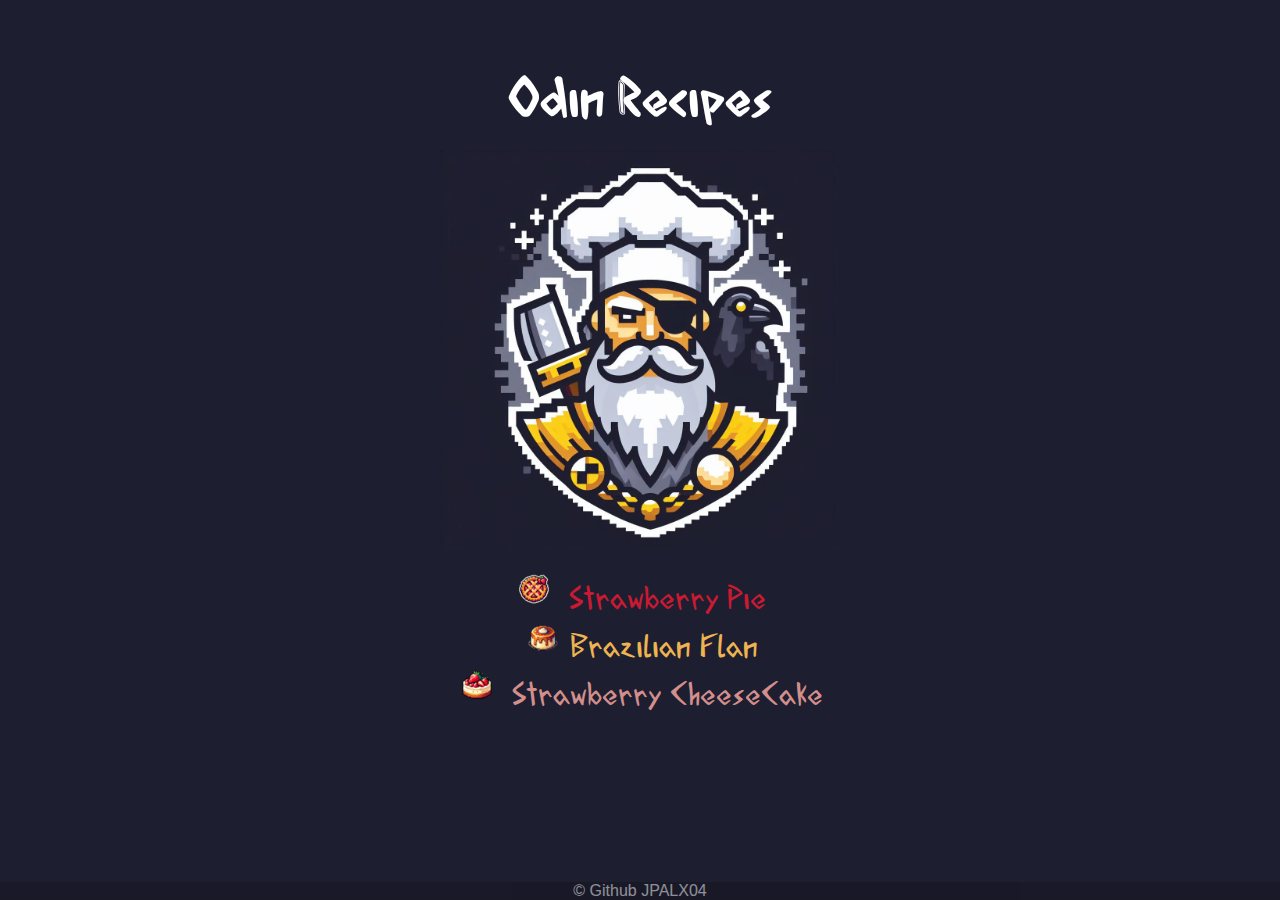
<file: index.html>
<!DOCTYPE html>
<html lang="en">
  <head>
    <meta charset="UTF-8" />
    <title>Odin Recipes</title>
    <link rel="stylesheet" href="./styles/styles.css" />
    <link
      rel="shortcut icon"
      href="./images/favicon/logo.ico"
      type="image/x-icon"
    />
  </head>
  <body>
    <div class="main-box">
      <h1 class="title">Odin Recipes</h1>
      <img
        class="logo"
        src="images/newlogo.jpg"
        alt="Odin with a chef hat"
        width="400px"
      />
      <ul class="list">
        <li class="pie">
          <a href="./recipes/strawberrypie.html">Strawberry Pie</a>
        </li>
        <li class="flan"><a href="./recipes/pudim.html">Brazilian Flan</a></li>
        <li class="cake">
          <a href="./recipes/cheesecake.html">Strawberry CheeseCake</a>
        </li>
      </ul>
    </div>

    <footer>
      <p>&copy; Github JPALX04</p>
    </footer>
  </body>
</html>
</file>
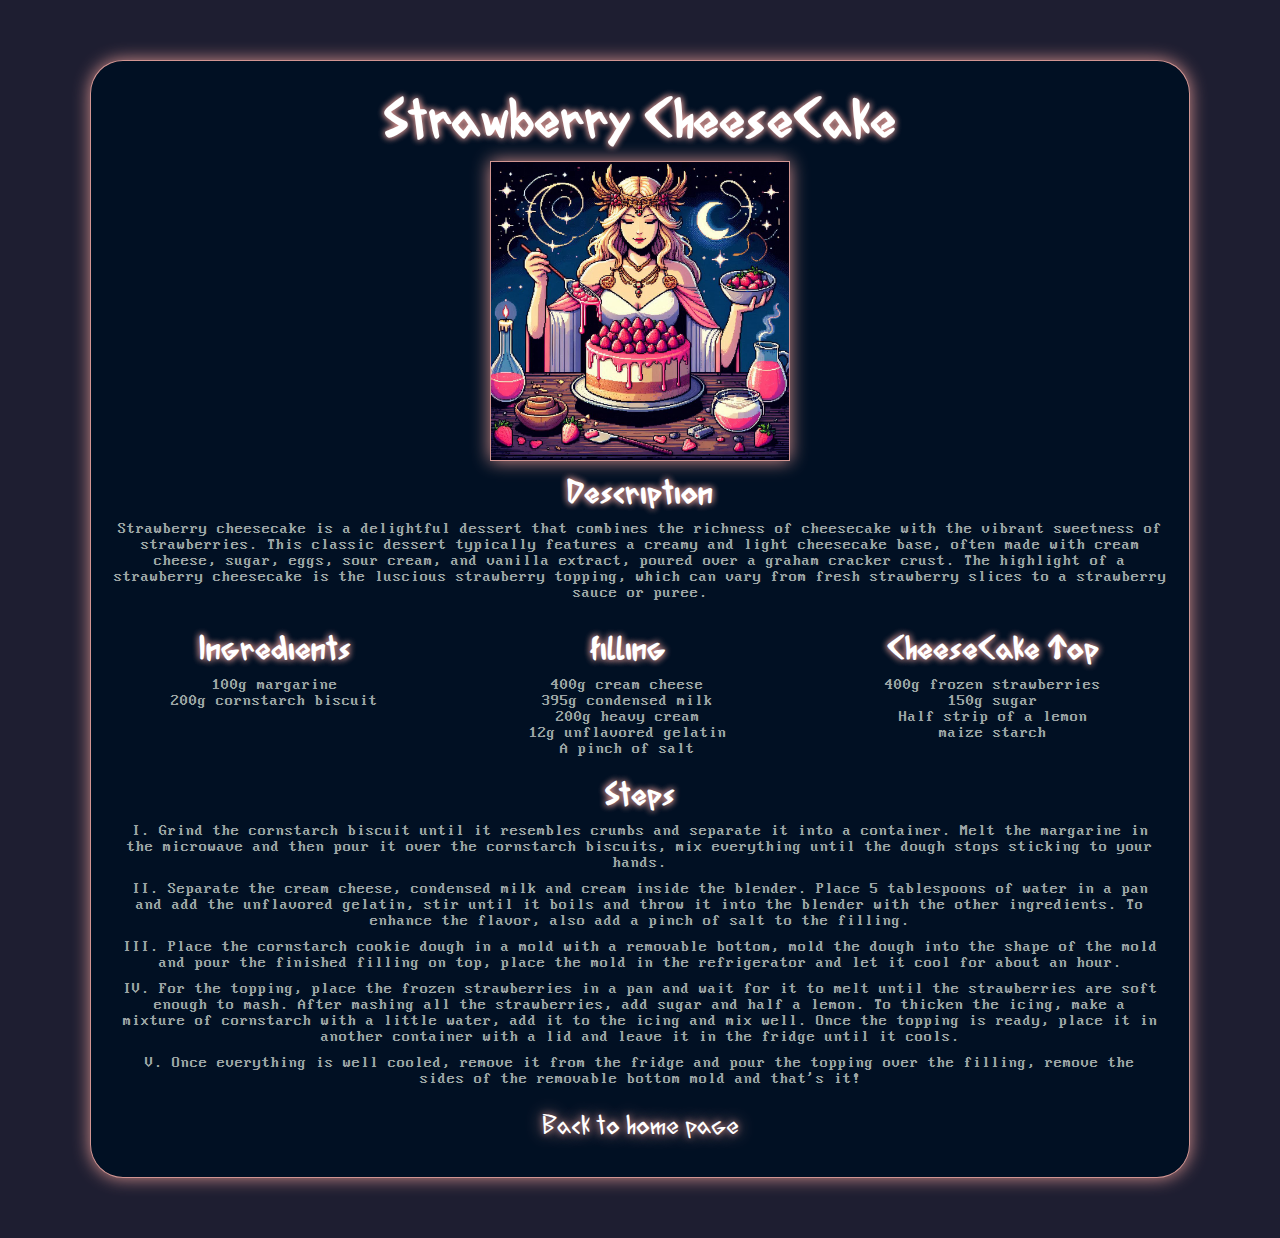
<file: recipes/cheesecake.html>
<!DOCTYPE html>
<html lang="en">
  <head>
    <meta charset="UTF-8" />
    <title>CheeseCake</title>
    <link rel="stylesheet" href="../styles/recipes.css" />
    <link
      rel="shortcut icon"
      href="../images/favicon/cake.ico"
      type="image/x-icon"
    />
  </head>
  <body>
    <div class="main-container cake-box">
      <h1 class="title title-cake">Strawberry CheeseCake</h1>
      <img
        class="cake-box"
        src="../images/freyacheesecake.jfif"
        alt="Norse God Freya making a Strawberry Cheesecake"
        width="300px"
      />
      <h2>Description</h2>
      <div class="recipes-container">
        <p>
          Strawberry cheesecake is a delightful dessert that combines the
          richness of cheesecake with the vibrant sweetness of strawberries.
          This classic dessert typically features a creamy and light cheesecake
          base, often made with cream cheese, sugar, eggs, sour cream, and
          vanilla extract, poured over a graham cracker crust. The highlight of
          a strawberry cheesecake is the luscious strawberry topping, which can
          vary from fresh strawberry slices to a strawberry sauce or puree.
        </p>
        <div class="recipe cake">
          <div class="ingredients">
            <h2>Ingredients</h2>
            <ul>
              <li>100g margarine</li>
              <li>200g cornstarch biscuit</li>
            </ul>
          </div>
          <div class="filling">
            <h2>filling</h2>
            <ul>
              <li>400g cream cheese</li>
              <li>395g condensed milk</li>
              <li>200g heavy cream</li>
              <li>12g unflavored gelatin</li>
              <li>A pinch of salt</li>
            </ul>
          </div>
          <div class="cake-top">
            <h2>CheeseCake Top</h2>
            <ul>
              <li>400g frozen strawberries</li>
              <li>150g sugar</li>
              <li>Half strip of a lemon</li>
              <li>maize starch</li>
            </ul>
          </div>
        </div>
        <div class="directions">
          <h2>Steps</h2>
          <ol>
            <li>
              Grind the cornstarch biscuit until it resembles crumbs and
              separate it into a container. Melt the margarine in the microwave
              and then pour it over the cornstarch biscuits, mix everything
              until the dough stops sticking to your hands.
            </li>
            <li>
              Separate the cream cheese, condensed milk and cream inside the
              blender. Place 5 tablespoons of water in a pan and add the
              unflavored gelatin, stir until it boils and throw it into the
              blender with the other ingredients. To enhance the flavor, also
              add a pinch of salt to the filling.
            </li>
            <li>
              Place the cornstarch cookie dough in a mold with a removable
              bottom, mold the dough into the shape of the mold and pour the
              finished filling on top, place the mold in the refrigerator and
              let it cool for about an hour.
            </li>
            <li>
              For the topping, place the frozen strawberries in a pan and wait
              for it to melt until the strawberries are soft enough to mash.
              After mashing all the strawberries, add sugar and half a lemon. To
              thicken the icing, make a mixture of cornstarch with a little
              water, add it to the icing and mix well. Once the topping is
              ready, place it in another container with a lid and leave it in
              the fridge until it cools.
            </li>
            <li>
              Once everything is well cooled, remove it from the fridge and pour
              the topping over the filling, remove the sides of the removable
              bottom mold and that's it!
            </li>
          </ol>
        </div>
      </div>
      <a href="../index.html">
        <button class="button button-cake">Back to home page</button>
      </a>
    </div>
  </body>
</html>
</file>
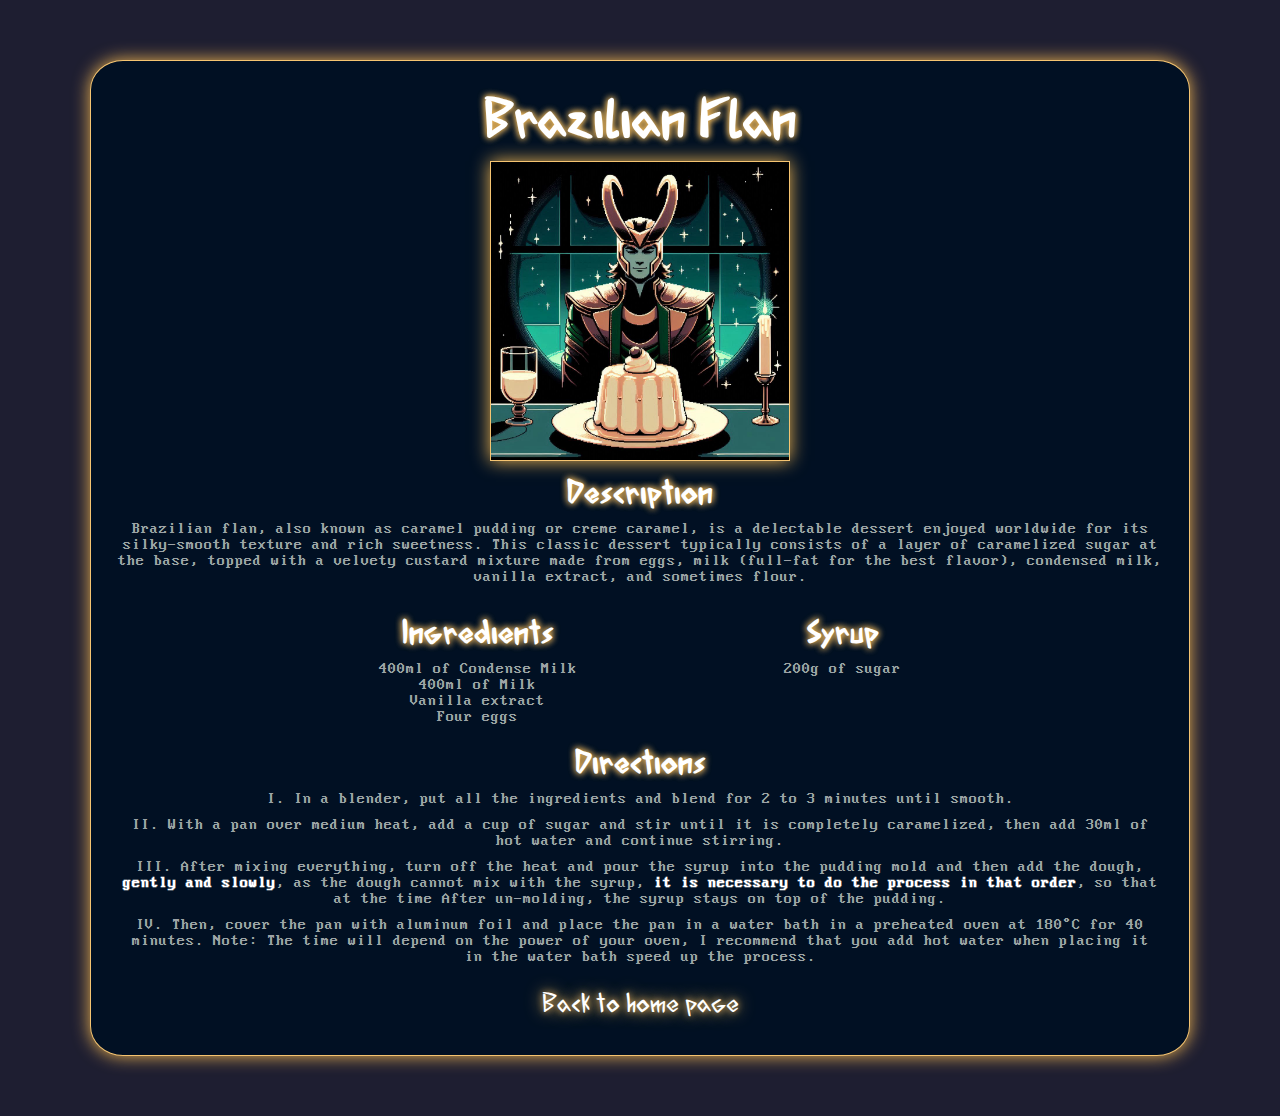
<file: recipes/pudim.html>
<!DOCTYPE html>
<html lang="en">
  <head>
    <meta charset="UTF-8" />
    <title>Brazilian Flan</title>
    <link rel="stylesheet" href="../styles/recipes.css" />
    <link
      rel="shortcut icon"
      href="../images/favicon/flan.ico"
      type="image/x-icon"
    />
  </head>
  <body>
    <div class="main-container flan-box">
      <h1 class="title title-flan">Brazilian Flan</h1>
      <img
        class="flan-box"
        src="../images/lokipudim.jpg"
        alt="Norse God Loki making a Brazilian Flan"
        width="300px"
      />
      <h2>Description</h2>
      <div class="recipes-container">
        <p>
          Brazilian flan, also known as caramel pudding or creme caramel, is a
          delectable dessert enjoyed worldwide for its silky-smooth texture and
          rich sweetness. This classic dessert typically consists of a layer of
          caramelized sugar at the base, topped with a velvety custard mixture
          made from eggs, milk (full-fat for the best flavor), condensed milk,
          vanilla extract, and sometimes flour.
        </p>
        <div class="recipe flan">
          <div class="ingredients">
            <h2>Ingredients</h2>
            <ul>
              <li>400ml of Condense Milk</li>
              <li>400ml of Milk</li>
              <li>Vanilla extract</li>
              <li>Four eggs</li>
            </ul>
          </div>
          <div class="cake-top">
            <h2>Syrup</h2>
            <ul>
              <li>200g of sugar</li>
            </ul>
          </div>
        </div>
        <div class="directions">
          <h2>Directions</h2>
          <ol>
            <li>
              In a blender, put all the ingredients and blend for 2 to 3 minutes
              until smooth.
            </li>
            <li>
              With a pan over medium heat, add a cup of sugar and stir until it
              is completely caramelized, then add 30ml of hot water and continue
              stirring.
            </li>
            <li>
              After mixing everything, turn off the heat and pour the syrup into
              the pudding mold and then add the dough,<strong>
                gently and slowly</strong
              >, as the dough cannot mix with the syrup,
              <strong>it is necessary to do the process in that order</strong>,
              so that at the time After un-molding, the syrup stays on top of
              the pudding.
            </li>
            <li>
              Then, cover the pan with aluminum foil and place the pan in a
              water bath in a preheated oven at 180°C for 40 minutes. Note: The
              time will depend on the power of your oven, I recommend that you
              add hot water when placing it in the water bath speed up the
              process.
            </li>
          </ol>
        </div>
      </div>
      <a href="../index.html">
        <button class="button button-flan">Back to home page</button>
      </a>
    </div>
  </body>
</html>
</file>
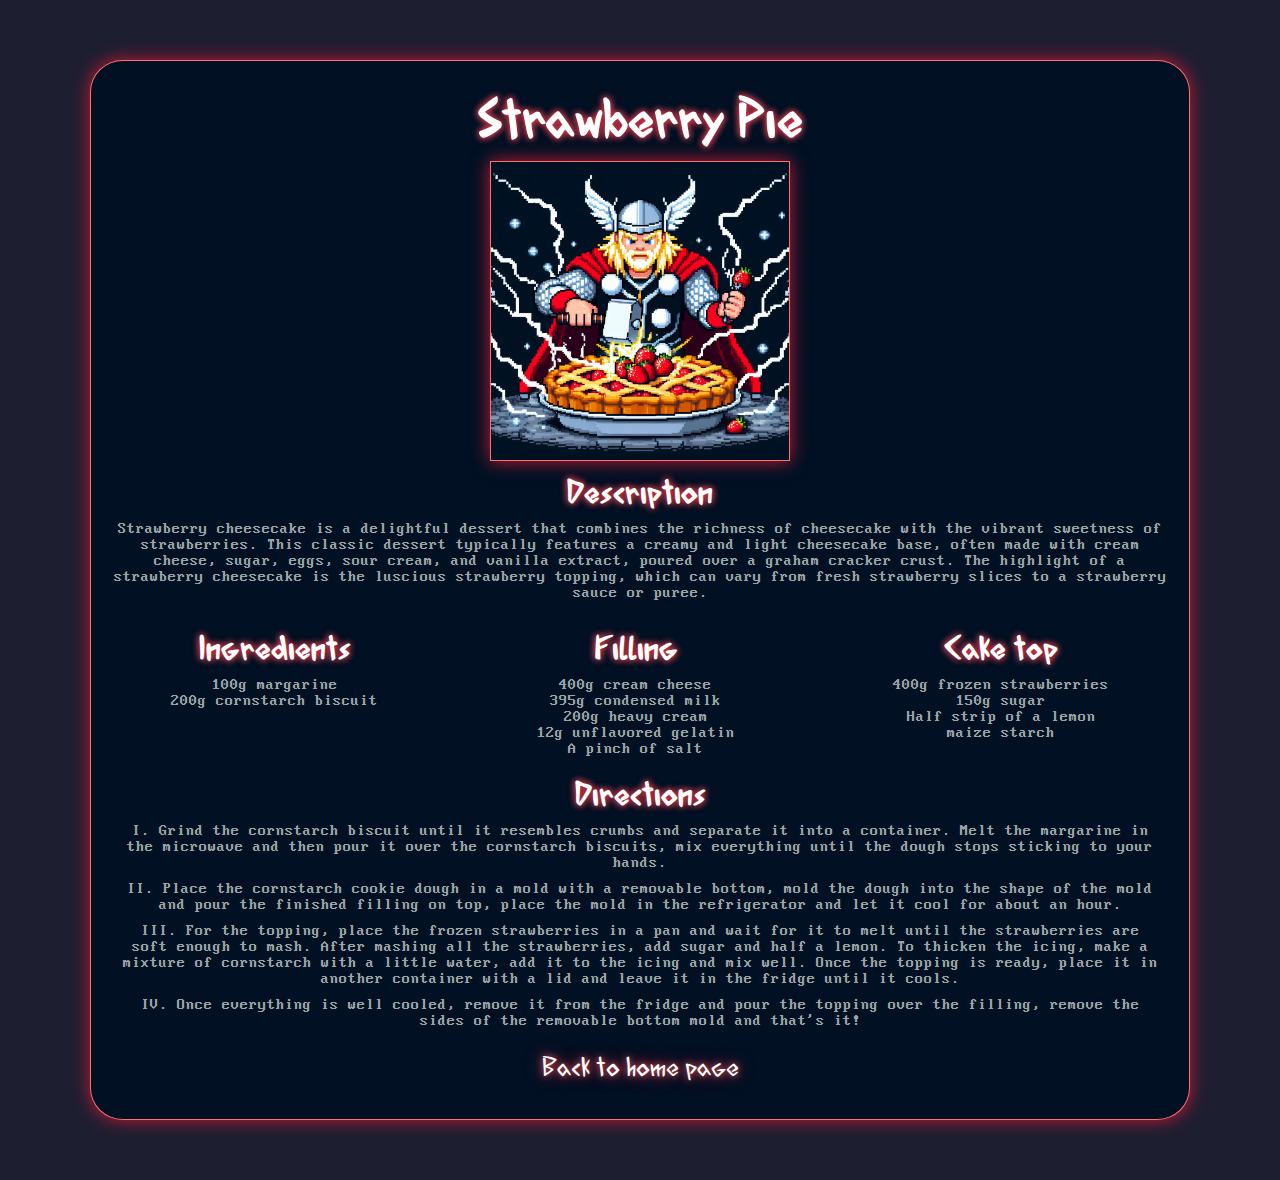
<file: recipes/strawberrypie.html>
<!DOCTYPE html>
<html lang="en">
  <head>
    <meta charset="UTF-8" />
    <title>Strawberry Pie</title>
    <link rel="stylesheet" href="../styles/recipes.css" />
    <link
      rel="shortcut icon"
      href="../images/favicon/pie.ico"
      type="image/x-icon"
    />
  </head>
  <body>
    <div class="main-container pie-box">
      <h1 class="title title-pie">Strawberry Pie</h1>
      <img
        class="pie-box"
        src="../images/thorpie.jpg"
        alt="Norse God Thor making a Strawberry Pie"
        width="300px"
      />
      <h2>Description</h2>
      <div class="recipes-container">
        <p>
          Strawberry cheesecake is a delightful dessert that combines the
          richness of cheesecake with the vibrant sweetness of strawberries.
          This classic dessert typically features a creamy and light cheesecake
          base, often made with cream cheese, sugar, eggs, sour cream, and
          vanilla extract, poured over a graham cracker crust. The highlight of
          a strawberry cheesecake is the luscious strawberry topping, which can
          vary from fresh strawberry slices to a strawberry sauce or puree.
        </p>
        <div class="recipe">
          <div class="ingredients">
            <h2>Ingredients</h2>
            <ul>
              <li>100g margarine</li>
              <li>200g cornstarch biscuit</li>
            </ul>
          </div>
          <div class="filling">
            <h2>Filling</h2>
            <ul>
              <li>400g cream cheese</li>
              <li>395g condensed milk</li>
              <li>200g heavy cream</li>
              <li>12g unflavored gelatin</li>
              <li>A pinch of salt</li>
            </ul>
          </div>
          <div class="cake-top">
            <h2>Cake top</h2>
            <ul>
              <li>400g frozen strawberries</li>
              <li>150g sugar</li>
              <li>Half strip of a lemon</li>
              <li>maize starch</li>
            </ul>
          </div>
        </div>
        <div class="directions">
          <h2>Directions</h2>
          <ol>
            <li>
              Grind the cornstarch biscuit until it resembles crumbs and
              separate it into a container. Melt the margarine in the microwave
              and then pour it over the cornstarch biscuits, mix everything
              until the dough stops sticking to your hands.
            </li>
            <li>
              Place the cornstarch cookie dough in a mold with a removable
              bottom, mold the dough into the shape of the mold and pour the
              finished filling on top, place the mold in the refrigerator and
              let it cool for about an hour.
            </li>
            <li>
              For the topping, place the frozen strawberries in a pan and wait
              for it to melt until the strawberries are soft enough to mash.
              After mashing all the strawberries, add sugar and half a lemon. To
              thicken the icing, make a mixture of cornstarch with a little
              water, add it to the icing and mix well. Once the topping is
              ready, place it in another container with a lid and leave it in
              the fridge until it cools.
            </li>
            <li>
              Once everything is well cooled, remove it from the fridge and pour
              the topping over the filling, remove the sides of the removable
              bottom mold and that's it!
            </li>
          </ol>
        </div>
      </div>
      <a href="../index.html">
        <button class="button button-pie">Back to home page</button>
      </a>
    </div>
  </body>
</html>
</file>
<file: styles/styles.css>
* {
  padding: 0px;
  margin: 0px;
  box-sizing: border-box;
  color: white;
  /* outline: 2px dotted red; */
}
@font-face {
  font-family: viking;
  src: url(../fonts/Acadian_Runes-Regular_PERSONAL_USE.ttf);
}

body {
  background-color: #1e1e31;
  width: 100%;
  height: 100%;
  display: flex;
}

.main-box {
  width: 500px;
  margin: 60px auto;
  text-align: center;
  display: inline-block;
}

.title {
  font-family: viking;
  margin: 10px;
  text-align: center;
  font-size: 50px;
}
.logo {
  margin: 10px;
}

.list {
  font-family: viking;
  margin: 5px auto;
  list-style-type: none;
  text-align: center;
  font-size: 30px;
}
li {
  list-style-position: inside;
}
.pie > a {
  color: #c91a31;
}

.flan > a {
  color: #eeb450;
}
.cake > a {
  color: #d38f8b;
}
a {
  text-decoration: none;
  transition: 0.3s;
}
a:hover {
  font-size: 37px;
  font-weight: bold;
  transition: 0.3s;
}
a:active {
  text-decoration: underline;
  color: white;
  transition: 0.3s;
}

.pie {
  list-style-image: url(../images/resized/pie.png);
}
.flan {
  list-style-image: url(../images/resized/flan.png);
}
.cake {
  list-style-image: url(../images/resized/cake.png);
}

footer {
  font-family: -apple-system, "BlinkMacSystemFont", "Segoe UI", "Noto Sans",
    Helvetica, Arial, sans-serif, "Apple Color Emoji", "Segoe UI Emoji";
  position: fixed;
  left: 0;
  bottom: 0;
  width: 100%;
  background-color: #13131f;
  text-align: center;
  opacity: 0.5;
}
</file>
<file: styles/recipes.css>
* {
  padding: 0px;
  margin: 0px;
  box-sizing: border-box;
  color: white;
  /* outline: 2px dotted red; */
}
@font-face {
  font-family: viking;
  src: url(../fonts/Acadian_Runes-Regular_PERSONAL_USE.ttf);
}
@font-face {
  font-family: pixel;
  src: url(../fonts/pixel-win.ttf);
}

body {
  background-color: #1e1e31;
  display: flex;
}

.main-container {
  width: 1100px;
  margin: 60px auto;
  text-align: center;
  display: inline-block;
  /* outline: 2px dotted red; */
  background-color: #011023;
  border-radius: 3%;
  padding: 20px;
}
.pie-box {
  box-shadow: 0 0 17px #c91a31;
  border: 1px solid rgb(255, 112, 112);
}
.flan-box {
  box-shadow: 0 0 17px #eeb450;
  border: 1px solid #f5c471;
}
.cake-box {
  box-shadow: 0 0 17px #d38f8b;
  border: 1px solid #d19592;
}
.title,
h2 {
  font-family: viking;
  margin: 10px;
  text-align: center;
  font-size: 50px;
}
.title-pie,
.pie-box h2 {
  text-shadow: 0 0 7px #c91a31, 0 0 7px rgb(255, 112, 112);
}
.title-flan,
.flan-box h2 {
  text-shadow: 0 0 7px #eeb450, 0 0 7px #f5c471;
}
.title-cake,
.cake-box h2 {
  text-shadow: 0 0 7px #d38f8b, 0 0 7px #d19592;
}

.p .recipes-container {
  display: block;
  font-size: 20px;
  width: 950px;
  margin: 15px auto;
}
h2 {
  font-size: 30px;
}
.recipe {
  margin: 20px;
  /* outline: 2px dotted red; */
  display: flex;
  justify-content: space-between;
  padding: 0 40px;
}
.flan {
  justify-content: space-evenly;
}
li,
p {
  list-style: inside;
  font-family: pixel;
  list-style-type: none;
  color: rgba(211, 211, 211, 0.776);
}

.directions li {
  list-style-type: upper-roman;
  margin: 10px;
}
.button {
  margin: 15px;
  font-size: 25px;
  background-color: transparent;
  border: none;
  font-family: viking;
  transition: 0.3s;
}
.button:hover {
  font-size: 30px;
  font-weight: bold;
  transition: 0.3s;
}
.button-pie {
  text-shadow: 0 0 17px #c91a31, 0 0 7px rgb(255, 112, 112);
}
.button-flan {
  text-shadow: 0 0 17px #eeb450, 0 0 7px #f5c471;
}
.button-cake {
  text-shadow: 0 0 17px #d38f8b, 0 0 7px #d19592;
}
</file>
